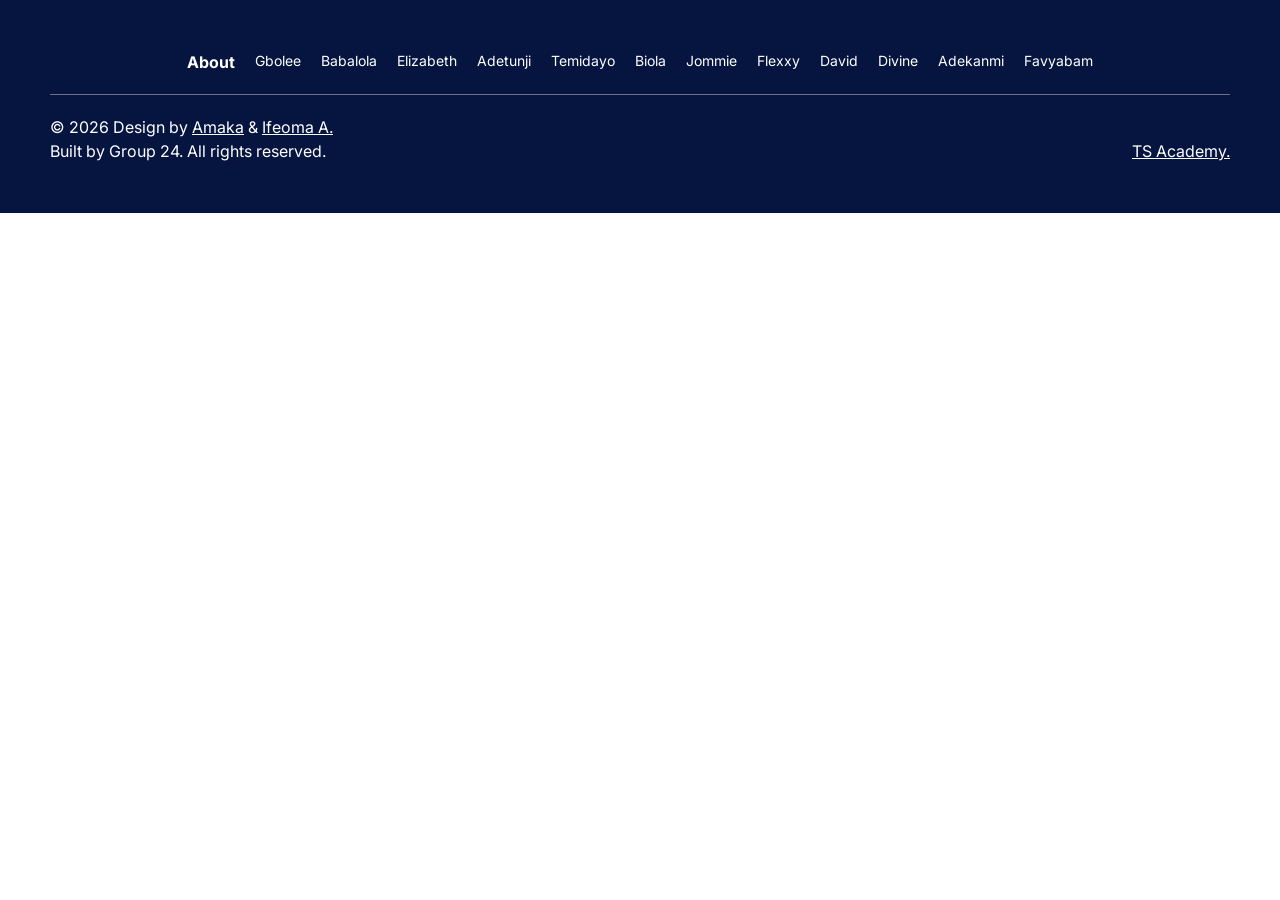
<file: Footer/index.html>
<!doctype html>
<html lang="en">
  <head>
    <meta charset="UTF-8" />
    <meta name="viewport" content="width=device-width, initial-scale=1.0" />
   <link href="https://fonts.googleapis.com/css2?family=Inter:wght@100..900&display=swap" rel="stylesheet">
    <link rel="stylesheet" href="style.css" />
    <title>Footer</title>
  </head>

  <footer>
    <div class="about">
    <h1 >About</h1>
    <p>Gbolee</p>
    <p>Babalola</p>
    <p>Elizabeth</p>
    <p>Adetunji</p>
    <p>Temidayo</p>
    <p>Biola</p>
    <p>Jommie</p>
    <p>Flexxy</p>
    <p>David</p>
    <p>Divine</p>
    <p>Adekanmi</p>
    <p>Favyabam</p>
</div>
    <hr />
    <p>
      &copy; 2026 Design by <a href="https://amakandukwu.com/">Amaka</a> &
      <a href="https://www.linkedin.com/in/ifeomaokocha">Ifeoma A.</a>
    </p>
    <div class="footer">
      <p>Built by Group 24. All rights reserved.</p>
      <a href="https://tsacademyonline.com/">TS Academy.</a>
    </div>
  </footer>
</html>
</file>
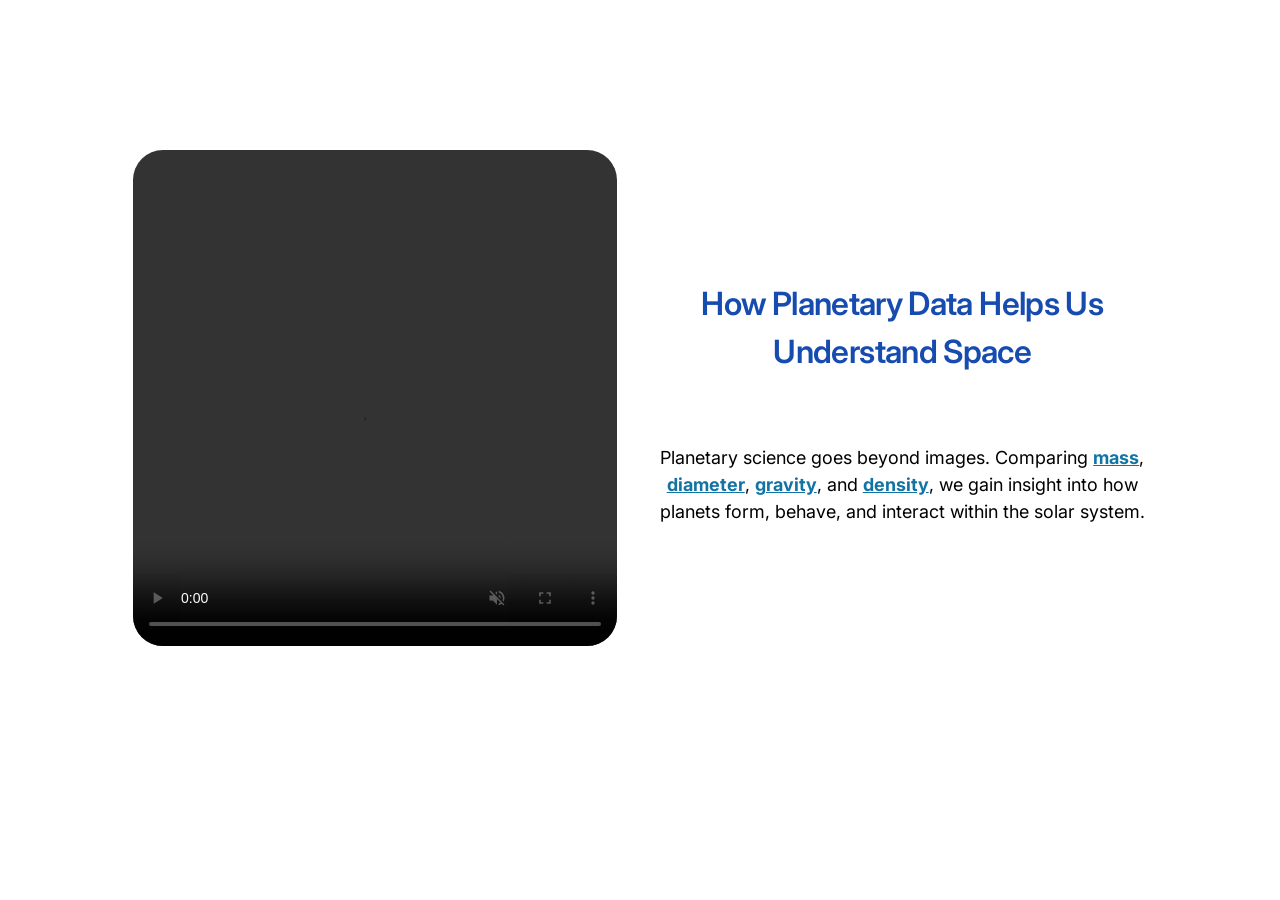
<file: GROUP24 project/group2.html>
<!DOCTYPE html>
<html lang="en">
<head>
  <meta charset="UTF-8" />
  <meta name="viewport" content="width=device-width, initial-scale=1.0" />
  <title>GROUP 2</title>
  <link rel="stylesheet" href="videosection.css" />
</head>
<body>

  <section class="video-section">

    <!-- Left column: video -->
    <div class="video-wrapper">
      <video controls autoplay muted loop>
        <source src="https://www.shutterstock.com/shutterstock/videos/3757199579/preview/stock-footage-solar-system-model-the-sun-and-planets-with-its-characteristics-d-illustration.webm" type="video/webm" />
        Your browser does not support the video tag.
      </video>
    </div>

    <!-- Right column: text -->
    <div class="video-text">
      <h2>How Planetary Data Helps Us Understand Space</h2>
      <p>
        Planetary science goes beyond images. Comparing
        <span>mass</span>, <span>diameter</span>, <span>gravity</span>,
        and <span>density</span>, we gain insight into how planets form,
        behave, and interact within the solar system.
      </p>
    </div>

  </section>

</body>
</html>
</file>
<file: Footer/style.css>
* {
  margin: 0;
  padding: 0;
  box-sizing: border-box;
  color: #fff;
  font-family: "Inter", sans-serif;
  font-size: 1rem;
  line-height: 1.5;
  letter-spacing: -2%;
}

h1 ~ p {
  font-size: 14px;
}

.about {
  display: flex;
  /* flex-direction: column; */
  gap: 20px;
  justify-content: center;
}

hr {
  width: 100%;
  border: none;
  border-top: 1px solid #ccc;
  margin: 20px 0;
  transform: scaleY(0.5);
}

footer {
  background-color: #051540;
  padding: 50px;
}

.footer {
  display: flex;
  justify-content: space-between;
}
</file>
<file: GROUP24 project/videosection.css>
@import url('https://fonts.googleapis.com/css2?family=Inter:wght@400;600;700&display=swap');

/*BASE / DESKTOP STYLES*/

.video-section {
  display: flex;
  flex-direction: row;
  align-items: center;
  background-color: #ffffff;
  padding: 142px 125px;
  gap: 40px;
}

.video-wrapper {
  width: 484.46px;
  height: 496px;
  border-radius: 30px;
  overflow: hidden;
  flex-shrink: 0;
}

.video-wrapper video {
  width: 100%;
  height: 100%;
  object-fit: cover;
  display: block;
}

.video-text {
  display: flex;
  flex-direction: column;
  width: 591.58px;
  gap: 24px;
}

.video-text h2 {
  font-family: 'Inter', sans-serif;
  font-weight: 600;
  font-size: 32px;
  line-height: 150%;
  letter-spacing: -0.02em;
  text-align: center;
  color: #164BAF;
}

.video-text p {
  font-family: 'Inter', sans-serif;
  font-weight: 400;
  font-size: 18px;
  line-height: 150%;
  letter-spacing: 0;
  text-align: center;
  color: #000000;
}

.video-text p span {
  font-family: 'Inter', sans-serif;
  font-weight: 700;
  font-size: 18px;
  color: #1274A4;
  text-decoration: underline;
}

/*MOBILE STYLES (390px)*/

@media (max-width: 390px) {

  .video-section {
    flex-direction: column;
    padding: 40px 31px;
    gap: 24px;
  }

  .video-text {
    width: 303px;
    gap: 24px;
    order: 1;
    text-align: center;
  }

  .video-text h2 {
    font-size: 28px;
    text-align: center;
  }

  .video-text p {
    font-size: 16px;
    text-align: center;
  }

  .video-text p span {
    font-weight: 700;
    font-size: 16px;
    color: #1274A4;
    text-decoration: underline;
  }

  .video-wrapper {
    width: 327px;
    height: 320px;
    border-radius: 30px;
    overflow: hidden;
    order: 2;
  }

}
</file>
